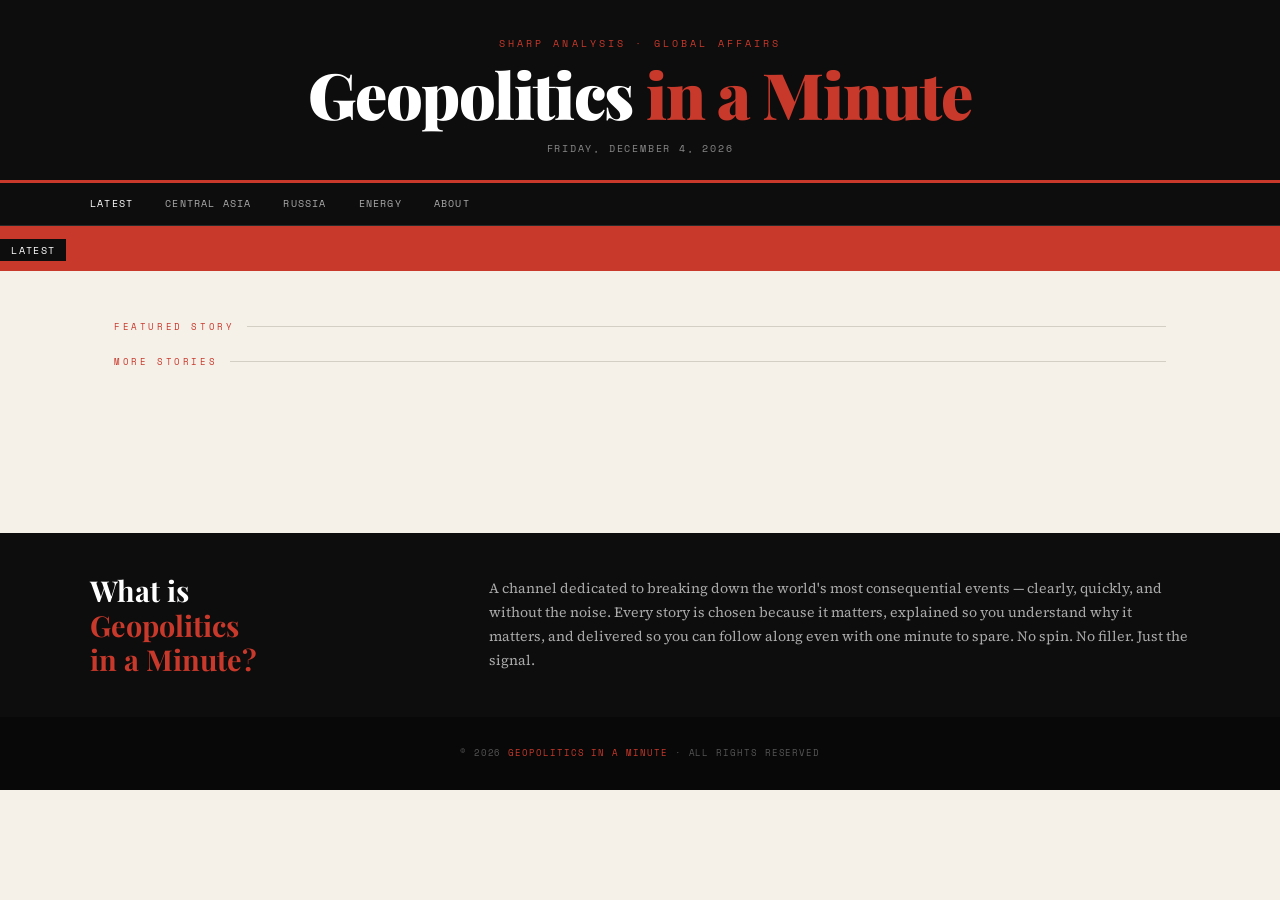
<file: index.html>
<!DOCTYPE html>
<html lang="en">
<head>
  <meta charset="UTF-8" />
  <meta name="viewport" content="width=device-width, initial-scale=1.0" />
  <title>Geopolitics in a Minute</title>
  <meta name="description" content="Sharp geopolitical analysis — one story at a time." />
  <link rel="stylesheet" href="assets/css/main.css" />
</head>
<body>

  <!-- MASTHEAD -->
  <header class="masthead masthead--home">
    <div class="masthead-inner">
      <div class="site-tagline">Sharp analysis · Global affairs</div>
      <a class="site-title-home" href="index.html">Geopolitics <span>in a Minute</span></a>
      <div class="masthead-date" id="masthead-date"></div>
    </div>
  </header>

  <!-- NAV -->
  <nav class="nav-strip">
    <div class="nav-strip-inner">
      <a href="index.html" class="active">Latest</a>
      <a href="#">Central Asia</a>
      <a href="#">Russia</a>
      <a href="#">Energy</a>
      <a href="#">About</a>
    </div>
  </nav>

  <!-- TICKER -->
  <div class="ticker-wrap" aria-hidden="true">
    <span class="ticker-label">Latest</span>
    <span class="ticker-track"></span>
  </div>

  <!-- CONTENT -->
  <main class="main-wrap">
    <div class="section-label">Featured Story</div>
    <div id="featured-card-slot"></div>

    <div class="section-label">More Stories</div>
    <div class="articles-grid" id="articles-grid-slot"></div>
  </main>

  <!-- ABOUT -->
  <div class="about-strip">
    <div class="about-strip-inner">
      <h2>What is<br /><em>Geopolitics<br />in a Minute?</em></h2>
      <p>
        A channel dedicated to breaking down the world's most consequential events —
        clearly, quickly, and without the noise. Every story is chosen because it matters,
        explained so you understand why it matters, and delivered so you can follow along
        even with one minute to spare. No spin. No filler. Just the signal.
      </p>
    </div>
  </div>

  <!-- FOOTER -->
  <footer>
    <p>© 2026 <span>Geopolitics in a Minute</span> · All rights reserved</p>
  </footer>

  <script src="assets/js/articles.js"></script>
  <script src="assets/js/main.js"></script>
  <script>
    setLiveDate('masthead-date');
    renderTicker();
    renderIndex();
  </script>

</body>
</html>
</file>
<file: assets/css/main.css>
/* ============================================================
   GEOPOLITICS IN A MINUTE — Shared Stylesheet
   ============================================================ */

@import url('https://fonts.googleapis.com/css2?family=Playfair+Display:ital,wght@0,700;0,900;1,700&family=Source+Serif+4:ital,wght@0,300;0,400;0,600;1,300;1,400&family=Space+Mono:wght@400;700&display=swap');

*, *::before, *::after { box-sizing: border-box; margin: 0; padding: 0; }

:root {
  --ink:    #0d0d0d;
  --paper:  #f5f0e8;
  --accent: #c8392b;
  --muted:  #6b6456;
  --rule:   #d4cfc5;
  --white:  #ffffff;
}

html { scroll-behavior: smooth; }

body {
  background: var(--paper);
  color: var(--ink);
  font-family: 'Source Serif 4', Georgia, serif;
  font-size: 18px;
  line-height: 1.7;
  min-height: 100vh;
}

/* ── MASTHEAD ── */
.masthead {
  background: var(--ink);
  color: var(--white);
  padding: 0 1.5rem;
  border-bottom: 3px solid var(--accent);
}

/* index masthead — centered, tall */
.masthead.masthead--home .masthead-inner {
  max-width: 1100px;
  margin: 0 auto;
  display: flex;
  flex-direction: column;
  align-items: center;
  padding: 2.2rem 0 1.4rem;
  gap: 0.6rem;
}

.site-tagline {
  font-family: 'Space Mono', monospace;
  font-size: 0.65rem;
  letter-spacing: 0.3em;
  text-transform: uppercase;
  color: var(--accent);
}

.site-title-home {
  font-family: 'Playfair Display', serif;
  font-size: clamp(2.2rem, 6vw, 4rem);
  font-weight: 900;
  letter-spacing: -0.02em;
  line-height: 1;
  text-align: center;
  color: var(--white);
  text-decoration: none;
}

.site-title-home span { color: var(--accent); }

.masthead-date {
  font-family: 'Space Mono', monospace;
  font-size: 0.62rem;
  letter-spacing: 0.18em;
  color: #888;
  text-transform: uppercase;
  margin-top: 0.3rem;
}

/* article masthead — compact, row */
.masthead.masthead--article .masthead-inner {
  max-width: 1100px;
  margin: 0 auto;
  display: flex;
  align-items: center;
  justify-content: space-between;
  height: 58px;
}

.site-title-link {
  font-family: 'Playfair Display', serif;
  font-size: 1.3rem;
  font-weight: 900;
  color: var(--white);
  text-decoration: none;
  letter-spacing: -0.01em;
}

.site-title-link span { color: var(--accent); }

.masthead-back {
  font-family: 'Space Mono', monospace;
  font-size: 0.58rem;
  letter-spacing: 0.14em;
  text-transform: uppercase;
  color: #888;
  text-decoration: none;
  transition: color 0.2s;
}

.masthead-back:hover { color: var(--white); }

/* ── NAV STRIP ── */
.nav-strip {
  background: var(--ink);
  border-bottom: 1px solid #2a2a2a;
  padding: 0 1.5rem;
}

.nav-strip-inner {
  max-width: 1100px;
  margin: 0 auto;
  display: flex;
  align-items: center;
  gap: 2rem;
  height: 42px;
  font-family: 'Space Mono', monospace;
  font-size: 0.62rem;
  letter-spacing: 0.12em;
  text-transform: uppercase;
}

.nav-strip a {
  color: #aaa;
  text-decoration: none;
  transition: color 0.2s;
  white-space: nowrap;
}

.nav-strip a:hover,
.nav-strip a.active { color: var(--white); }

/* ── TICKER ── */
.ticker-wrap {
  background: var(--accent);
  overflow: hidden;
  padding: 0.45rem 0;
  white-space: nowrap;
}

.ticker-label {
  display: inline-block;
  background: var(--ink);
  color: var(--white);
  font-family: 'Space Mono', monospace;
  font-size: 0.6rem;
  letter-spacing: 0.14em;
  text-transform: uppercase;
  padding: 0.15rem 0.7rem;
  margin-right: 1.5rem;
  vertical-align: middle;
}

.ticker-track {
  display: inline-block;
  animation: ticker 32s linear infinite;
  font-family: 'Space Mono', monospace;
  font-size: 0.65rem;
  color: var(--white);
  letter-spacing: 0.06em;
}

.ticker-track span { margin: 0 2.5rem; }
.ticker-track span::before { content: "▸ "; }

@keyframes ticker {
  from { transform: translateX(0); }
  to   { transform: translateX(-50%); }
}

/* ── SHARED UTILITIES ── */
.section-label {
  font-family: 'Space Mono', monospace;
  font-size: 0.58rem;
  letter-spacing: 0.28em;
  text-transform: uppercase;
  color: var(--accent);
  margin-bottom: 1.2rem;
  display: flex;
  align-items: center;
  gap: 0.8rem;
}

.section-label::after {
  content: '';
  flex: 1;
  height: 1px;
  background: var(--rule);
}

.card-category {
  font-family: 'Space Mono', monospace;
  font-size: 0.58rem;
  letter-spacing: 0.2em;
  text-transform: uppercase;
  color: var(--accent);
  margin-bottom: 0.9rem;
}

/* ── INDEX PAGE ── */
.main-wrap {
  max-width: 1100px;
  margin: 0 auto;
  padding: 3rem 1.5rem 5rem;
}

/* featured card */
.featured-card {
  display: grid;
  grid-template-columns: 1fr 1fr;
  gap: 0;
  border: 1px solid var(--rule);
  margin-bottom: 3rem;
  background: var(--white);
  box-shadow: 4px 4px 0 var(--rule);
  text-decoration: none;
  color: inherit;
  transition: transform 0.2s, box-shadow 0.2s;
}

.featured-card:hover {
  transform: translate(-2px, -2px);
  box-shadow: 6px 6px 0 #c0b9ae;
}

.featured-card-img {
  overflow: hidden;
  aspect-ratio: 16/10;
}

.featured-card-img img {
  width: 100%;
  height: 100%;
  object-fit: cover;
  display: block;
  transition: transform 0.4s ease;
}

.featured-card:hover .featured-card-img img { transform: scale(1.03); }

.featured-card-body {
  padding: 2.2rem 2rem 2rem;
  display: flex;
  flex-direction: column;
  justify-content: space-between;
  border-left: 3px solid var(--accent);
}

.featured-card-title {
  font-family: 'Playfair Display', serif;
  font-size: clamp(1.4rem, 2.5vw, 2rem);
  font-weight: 700;
  line-height: 1.25;
  letter-spacing: -0.01em;
  margin-bottom: 1rem;
}

.featured-card-excerpt {
  font-size: 0.92rem;
  color: var(--muted);
  line-height: 1.65;
  font-style: italic;
  flex: 1;
  margin-bottom: 1.4rem;
}

.card-meta {
  display: flex;
  align-items: center;
  gap: 1rem;
  font-family: 'Space Mono', monospace;
  font-size: 0.58rem;
  letter-spacing: 0.08em;
  color: var(--muted);
  padding-top: 1rem;
  border-top: 1px solid var(--rule);
  flex-wrap: wrap;
}

.card-meta-dot {
  width: 3px;
  height: 3px;
  background: var(--accent);
  border-radius: 50%;
}

.read-link {
  font-family: 'Space Mono', monospace;
  font-size: 0.6rem;
  letter-spacing: 0.15em;
  text-transform: uppercase;
  color: var(--accent);
  text-decoration: none;
  border-bottom: 1px solid var(--accent);
  padding-bottom: 1px;
}

/* articles grid */
.articles-grid {
  display: grid;
  grid-template-columns: repeat(3, 1fr);
  gap: 1.5rem;
  margin-bottom: 3rem;
}

.article-card {
  background: var(--white);
  border: 1px solid var(--rule);
  text-decoration: none;
  color: inherit;
  display: flex;
  flex-direction: column;
  transition: transform 0.2s, box-shadow 0.2s;
}

.article-card:hover {
  transform: translateY(-3px);
  box-shadow: 0 8px 24px rgba(0,0,0,0.09);
}

.article-card-img {
  aspect-ratio: 16/9;
  overflow: hidden;
}

.article-card-img img {
  width: 100%;
  height: 100%;
  object-fit: cover;
  display: block;
  transition: transform 0.4s;
}

.article-card:hover .article-card-img img { transform: scale(1.05); }

.article-card-body {
  padding: 1.1rem 1.2rem 1.3rem;
  flex: 1;
  display: flex;
  flex-direction: column;
  border-top: 2px solid var(--rule);
}

.article-card-title {
  font-family: 'Playfair Display', serif;
  font-size: 1rem;
  font-weight: 700;
  line-height: 1.35;
  margin-bottom: auto;
  padding-bottom: 0.8rem;
}

.article-card-meta {
  font-family: 'Space Mono', monospace;
  font-size: 0.55rem;
  letter-spacing: 0.06em;
  color: var(--muted);
  padding-top: 0.8rem;
  border-top: 1px solid var(--rule);
}

.article-card.placeholder {
  border-style: dashed;
  background: transparent;
  opacity: 0.45;
  pointer-events: none;
}

.placeholder-inner {
  flex: 1;
  display: flex;
  flex-direction: column;
  align-items: center;
  justify-content: center;
  padding: 2rem 1rem;
  text-align: center;
  gap: 0.6rem;
  min-height: 180px;
}

.placeholder-icon { font-size: 1.6rem; opacity: 0.4; }

.placeholder-text {
  font-family: 'Space Mono', monospace;
  font-size: 0.55rem;
  letter-spacing: 0.15em;
  text-transform: uppercase;
  color: var(--muted);
}

/* ── ARTICLE PAGE ── */
.article-hero {
  width: 100%;
  max-height: 540px;
  overflow: hidden;
  position: relative;
}

.article-hero img {
  width: 100%;
  height: 100%;
  object-fit: cover;
  object-position: center 30%;
  display: block;
}

.hero-caption {
  background: rgba(0,0,0,0.72);
  color: #bbb;
  font-family: 'Space Mono', monospace;
  font-size: 0.55rem;
  letter-spacing: 0.08em;
  padding: 0.45rem 1rem;
  position: absolute;
  bottom: 0;
  left: 0;
  right: 0;
}

.article-wrap {
  max-width: 1100px;
  margin: 0 auto;
  padding: 3rem 1.5rem 5rem;
  display: grid;
  grid-template-columns: 680px 1fr;
  gap: 4rem;
  align-items: start;
}

/* breadcrumb */
.breadcrumb {
  font-family: 'Space Mono', monospace;
  font-size: 0.58rem;
  letter-spacing: 0.14em;
  text-transform: uppercase;
  color: var(--muted);
  margin-bottom: 1.4rem;
  display: flex;
  align-items: center;
  gap: 0.6rem;
  flex-wrap: wrap;
}

.breadcrumb a { color: var(--accent); text-decoration: none; }
.breadcrumb a:hover { text-decoration: underline; }
.breadcrumb-sep { color: var(--rule); }

/* category badge */
.article-category {
  display: inline-block;
  background: var(--accent);
  color: var(--white);
  font-family: 'Space Mono', monospace;
  font-size: 0.55rem;
  letter-spacing: 0.18em;
  text-transform: uppercase;
  padding: 0.2rem 0.6rem;
  margin-bottom: 1.2rem;
}

.article-title {
  font-family: 'Playfair Display', serif;
  font-size: clamp(1.8rem, 4vw, 2.8rem);
  font-weight: 900;
  line-height: 1.15;
  letter-spacing: -0.02em;
  margin-bottom: 1.1rem;
}

.article-deck {
  font-size: 1.1rem;
  font-weight: 300;
  font-style: italic;
  color: var(--muted);
  line-height: 1.65;
  border-left: 3px solid var(--accent);
  padding-left: 1.2rem;
  margin-bottom: 1.8rem;
}

.article-byline {
  display: flex;
  align-items: center;
  gap: 1.2rem;
  padding: 1rem 0;
  border-top: 1px solid var(--rule);
  border-bottom: 1px solid var(--rule);
  margin-bottom: 2.2rem;
  font-family: 'Space Mono', monospace;
  font-size: 0.6rem;
  letter-spacing: 0.08em;
  color: var(--muted);
  flex-wrap: wrap;
}

.byline-dot { width: 3px; height: 3px; background: var(--rule); border-radius: 50%; }
.byline-date { color: var(--ink); font-weight: 700; }

/* article body */
.article-body p {
  margin-bottom: 1.5rem;
  font-size: 1rem;
  line-height: 1.8;
}

.article-body h2 {
  font-family: 'Playfair Display', serif;
  font-size: 1.35rem;
  font-weight: 700;
  margin: 2.5rem 0 1rem;
  padding-top: 2rem;
  border-top: 1px solid var(--rule);
}

.article-body .pull-quote {
  font-family: 'Playfair Display', serif;
  font-style: italic;
  font-size: 1.3rem;
  line-height: 1.5;
  color: var(--ink);
  border-left: 4px solid var(--accent);
  padding: 1rem 1.5rem;
  margin: 2.5rem 0;
  background: var(--white);
}

.article-body .key-fact {
  background: var(--ink);
  color: var(--white);
  padding: 1.4rem 1.6rem;
  margin: 2rem 0;
  display: flex;
  gap: 1rem;
  align-items: flex-start;
}

.key-fact-icon { font-size: 1.2rem; margin-top: 0.1rem; flex-shrink: 0; }

.key-fact-text {
  font-size: 0.88rem;
  line-height: 1.65;
  color: #ccc;
}

.key-fact-text strong {
  display: block;
  font-family: 'Space Mono', monospace;
  font-size: 0.6rem;
  letter-spacing: 0.14em;
  text-transform: uppercase;
  color: var(--accent);
  margin-bottom: 0.4rem;
}

.article-body .source-note {
  font-family: 'Space Mono', monospace;
  font-size: 0.58rem;
  color: var(--muted);
  letter-spacing: 0.06em;
  margin-top: 3rem;
  padding-top: 1rem;
  border-top: 1px solid var(--rule);
}

/* sidebar */
.article-sidebar { position: sticky; top: 2rem; }

.sidebar-section { margin-bottom: 2.5rem; }

.sidebar-label {
  font-family: 'Space Mono', monospace;
  font-size: 0.56rem;
  letter-spacing: 0.22em;
  text-transform: uppercase;
  color: var(--accent);
  padding-bottom: 0.6rem;
  border-bottom: 2px solid var(--ink);
  margin-bottom: 1rem;
  display: block;
}

.sidebar-tags { display: flex; flex-wrap: wrap; gap: 0.4rem; }

.tag {
  font-family: 'Space Mono', monospace;
  font-size: 0.55rem;
  letter-spacing: 0.1em;
  text-transform: uppercase;
  border: 1px solid var(--rule);
  padding: 0.2rem 0.6rem;
  color: var(--muted);
  background: var(--white);
}

.sidebar-context p {
  font-size: 0.82rem;
  line-height: 1.65;
  color: var(--muted);
  margin-bottom: 0.8rem;
}

.sidebar-context strong { color: var(--ink); font-weight: 600; }

.share-links { display: flex; gap: 0.6rem; flex-direction: column; }

.share-btn {
  font-family: 'Space Mono', monospace;
  font-size: 0.58rem;
  letter-spacing: 0.12em;
  text-transform: uppercase;
  padding: 0.5rem 0.8rem;
  border: 1px solid var(--rule);
  background: var(--white);
  color: var(--ink);
  cursor: pointer;
  text-align: left;
  text-decoration: none;
  display: block;
  transition: background 0.18s, color 0.18s;
}

.share-btn:hover { background: var(--ink); color: var(--white); border-color: var(--ink); }

/* ── ABOUT STRIP ── */
.about-strip {
  background: var(--ink);
  color: var(--white);
  padding: 2.5rem 1.5rem;
  margin-top: 1rem;
}

.about-strip-inner {
  max-width: 1100px;
  margin: 0 auto;
  display: grid;
  grid-template-columns: 1fr 2fr;
  gap: 3rem;
  align-items: center;
}

.about-strip h2 {
  font-family: 'Playfair Display', serif;
  font-size: 1.8rem;
  font-weight: 700;
  line-height: 1.2;
}

.about-strip h2 em { color: var(--accent); font-style: normal; }

.about-strip p { font-size: 0.88rem; color: #aaa; line-height: 1.7; }

/* ── FOOTER ── */
footer {
  background: #080808;
  color: #555;
  padding: 1.8rem 1.5rem;
  text-align: center;
}

footer p {
  font-family: 'Space Mono', monospace;
  font-size: 0.58rem;
  letter-spacing: 0.1em;
  text-transform: uppercase;
}

footer span { color: var(--accent); }

/* ── RESPONSIVE ── */
@media (max-width: 900px) {
  .article-wrap {
    grid-template-columns: 1fr;
    gap: 3rem;
  }

  .article-sidebar {
    position: static;
    border-top: 2px solid var(--rule);
    padding-top: 2rem;
  }
}

@media (max-width: 800px) {
  .featured-card { grid-template-columns: 1fr; }
  .featured-card-img { aspect-ratio: 16/9; }
  .featured-card-body {
    border-left: none;
    border-top: 3px solid var(--accent);
    padding: 1.5rem 1.2rem;
  }
  .articles-grid { grid-template-columns: 1fr 1fr; }
  .about-strip-inner { grid-template-columns: 1fr; gap: 1.2rem; }
}

@media (max-width: 520px) {
  .articles-grid { grid-template-columns: 1fr; }
  .article-hero { max-height: 260px; }
  .nav-strip-inner {
    gap: 1.2rem;
    overflow-x: auto;
    -webkit-overflow-scrolling: touch;
  }
}
</file>
